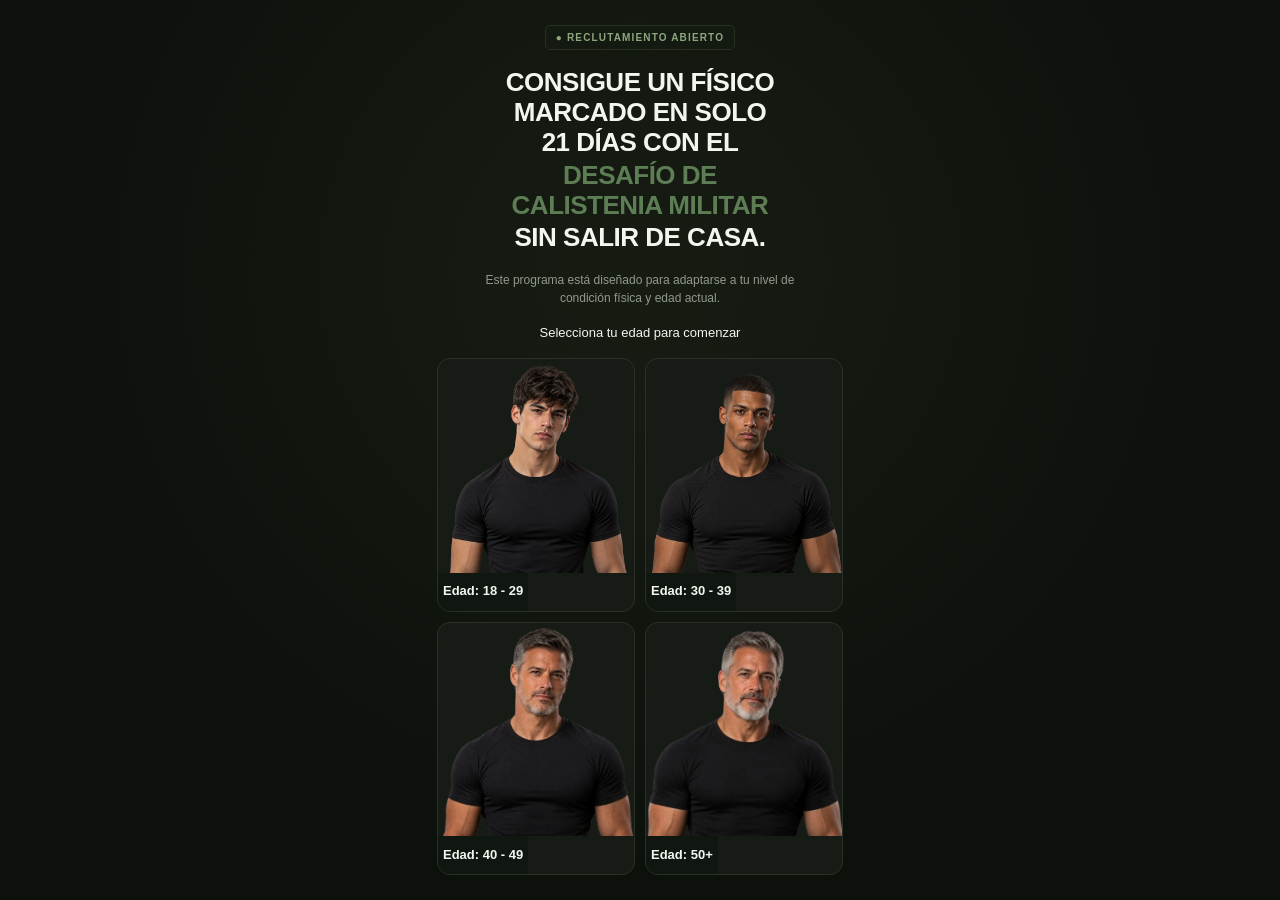
<file: index.html>
<!doctype html>
<html lang="es">
<head>
  <meta charset="utf-8">
  <meta name="viewport" content="width=device-width,initial-scale=1,viewport-fit=cover">
  <meta name="theme-color" content="#0d110c">
  <title>Desafío de Calistenia Militar</title>
  <link rel="icon" href="data:image/svg+xml,%3Csvg xmlns='http://www.w3.org/2000/svg' viewBox='0 0 32 32'%3E%3Crect width='32' height='32' rx='7' fill='%230d110c'/%3E%3Cpath d='m16 5 3 8 9 1-7 6 2 8-7-5-7 5 2-8-7-6 9-1z' fill='%235c8054'/%3E%3C/svg%3E">
  <link rel="stylesheet" href="styles.css">
  <script src="config.js" defer></script>
  <script src="quiz.js" defer></script>
<!-- Meta Pixel Code -->
<script>
!function(f,b,e,v,n,t,s)
{if(f.fbq)return;n=f.fbq=function(){n.callMethod?
n.callMethod.apply(n,arguments):n.queue.push(arguments)};
if(!f._fbq)f._fbq=n;n.push=n;n.loaded=!0;n.version='2.0';
n.queue=[];t=b.createElement(e);t.async=!0;
t.src=v;s=b.getElementsByTagName(e)[0];
s.parentNode.insertBefore(t,s)}(window, document,'script',
'https://connect.facebook.net/en_US/fbevents.js');
fbq('init', '1413900414178572');
fbq('track', 'PageView');
</script>
<!-- End Meta Pixel Code -->
<!-- Utmify Pixel Code -->
<script>
(function () {
  window.pixelId = "6aab544e8bc62aaa506240cc";
  var script = document.createElement("script");
  script.src = "https://cdn.utmify.com.br/scripts/pixel/pixel.js";
  script.async = true;
  script.defer = true;
  (document.head || document.documentElement).appendChild(script);
})();
</script>
<!-- End Utmify Pixel Code -->
</head>
<body>
<!-- Meta Pixel fallback -->
<noscript><img height="1" width="1" style="display:none" alt=""
src="https://www.facebook.com/tr?id=1413900414178572&amp;ev=PageView&amp;noscript=1"
/></noscript>
<!-- End Meta Pixel fallback -->
  <main id="quiz" aria-label="Cuestionario de calistenia"></main>
  <noscript>Activa JavaScript para responder al cuestionario.</noscript>
</body>
</html>
</file>
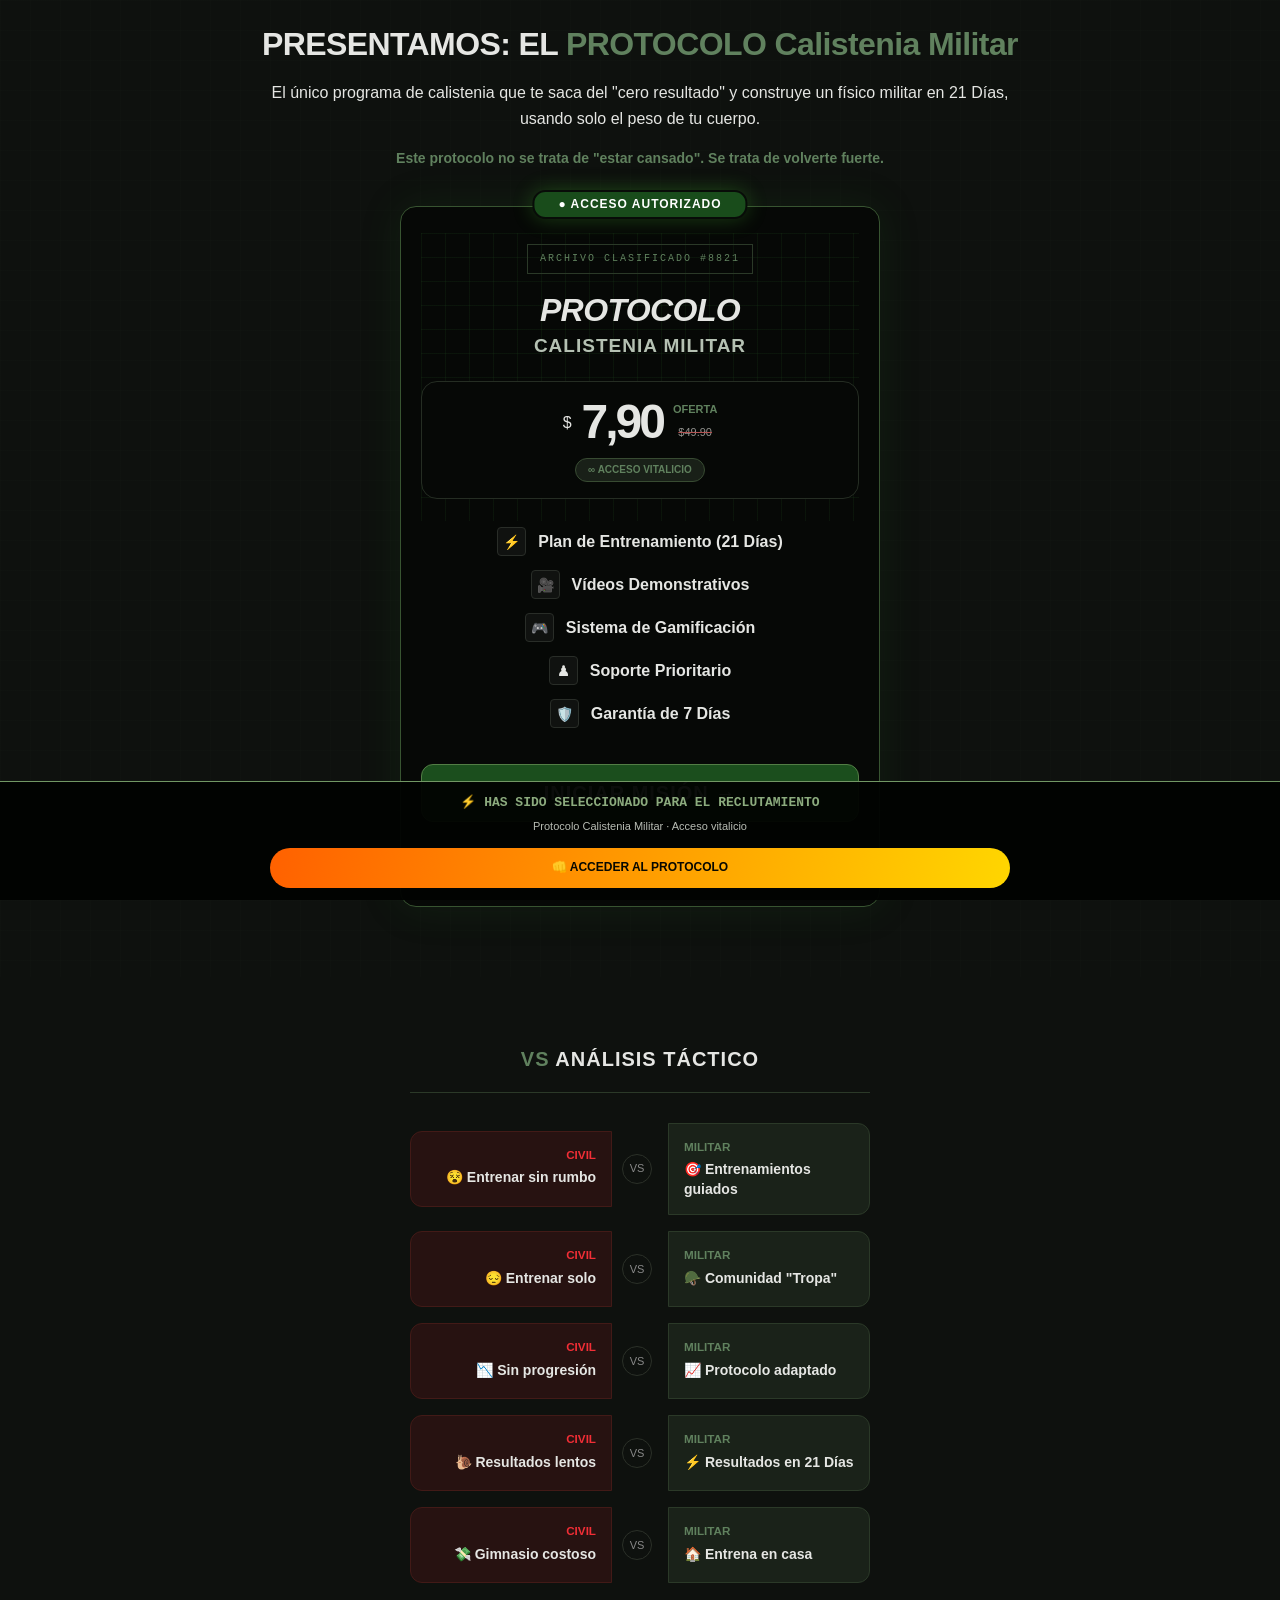
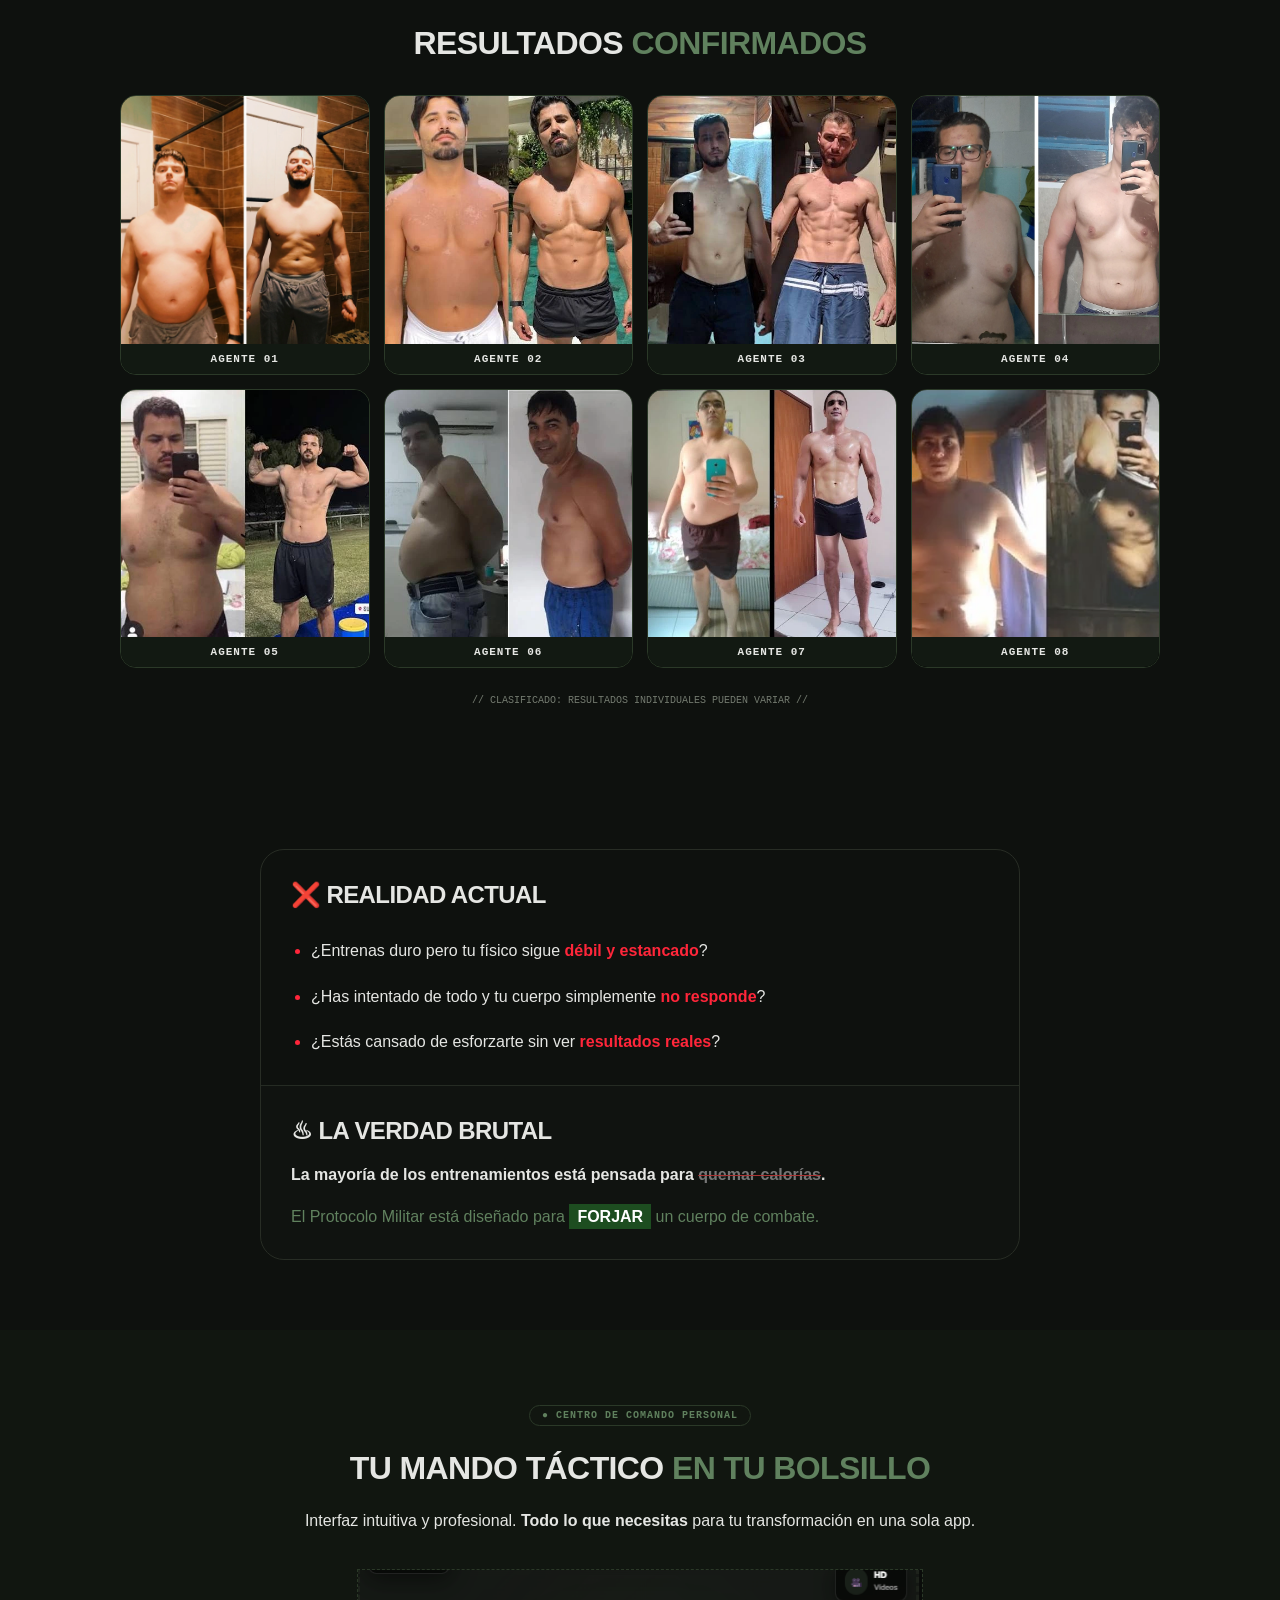
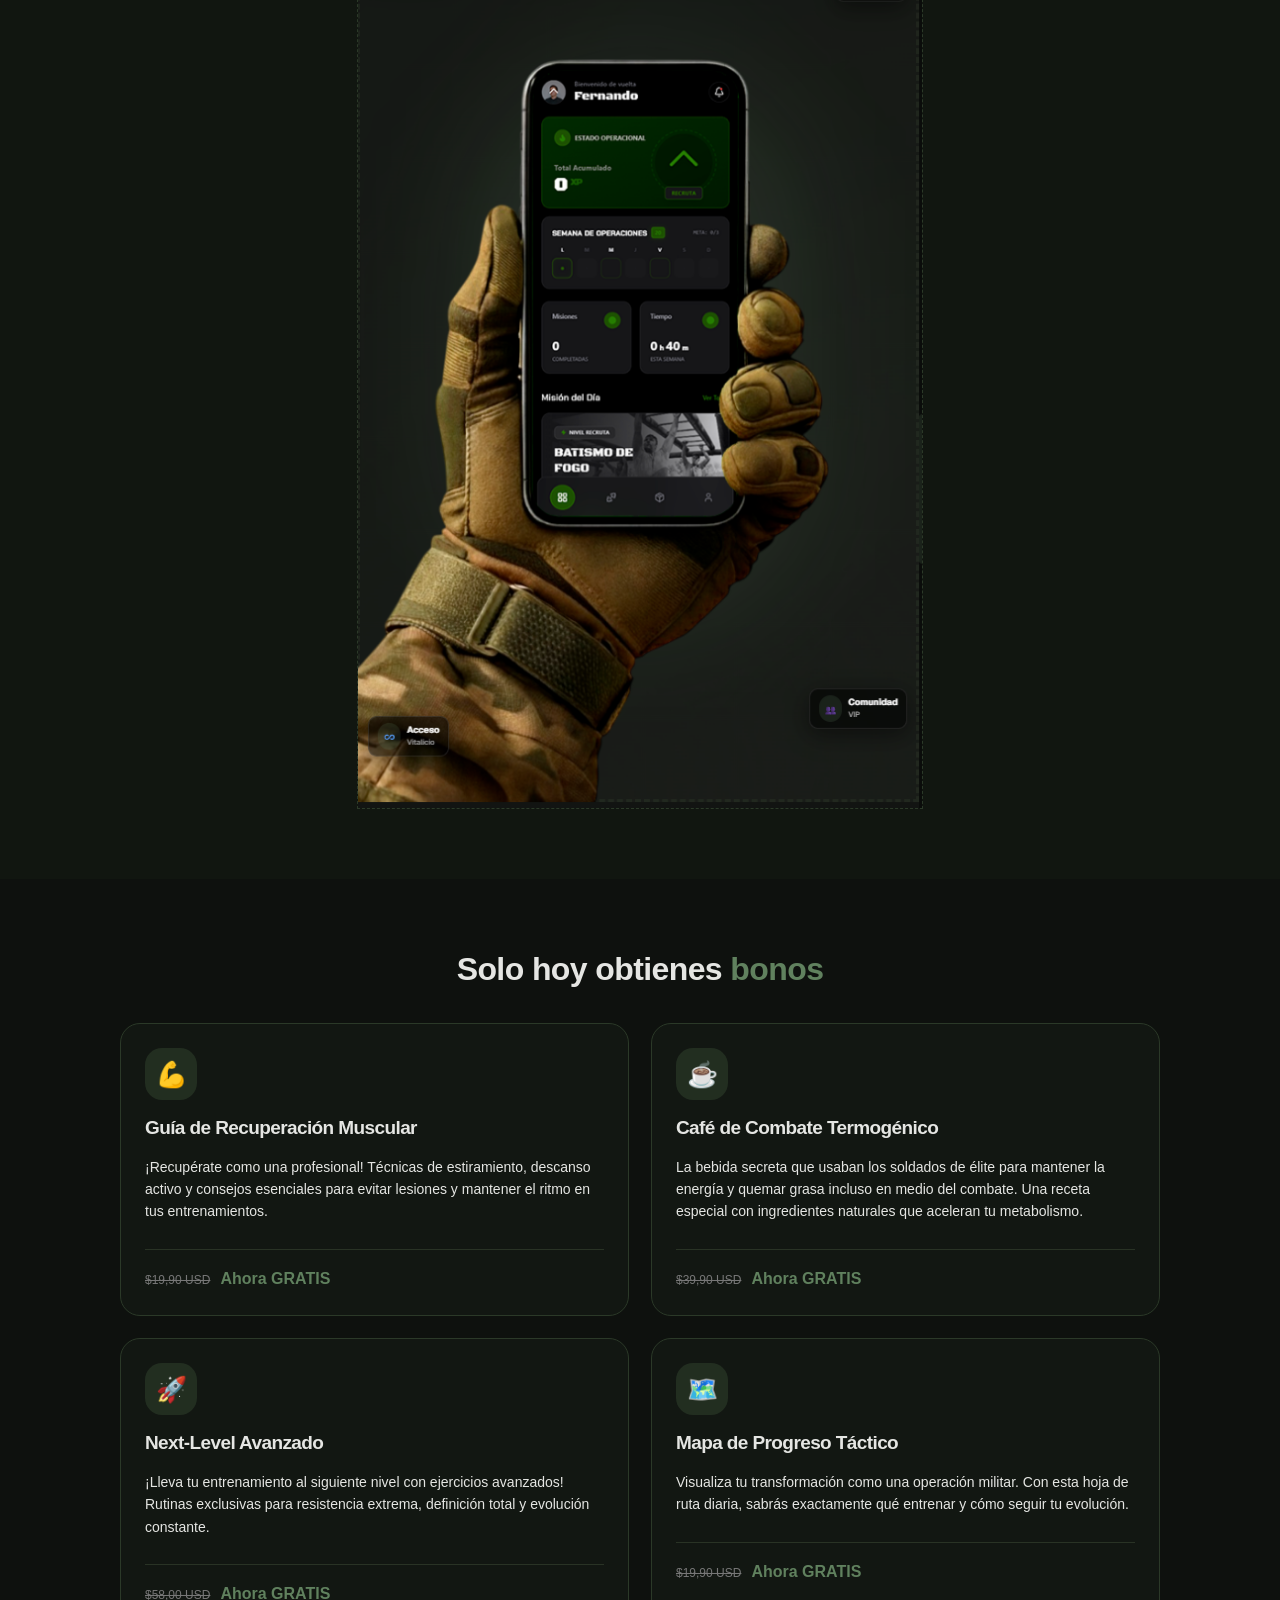
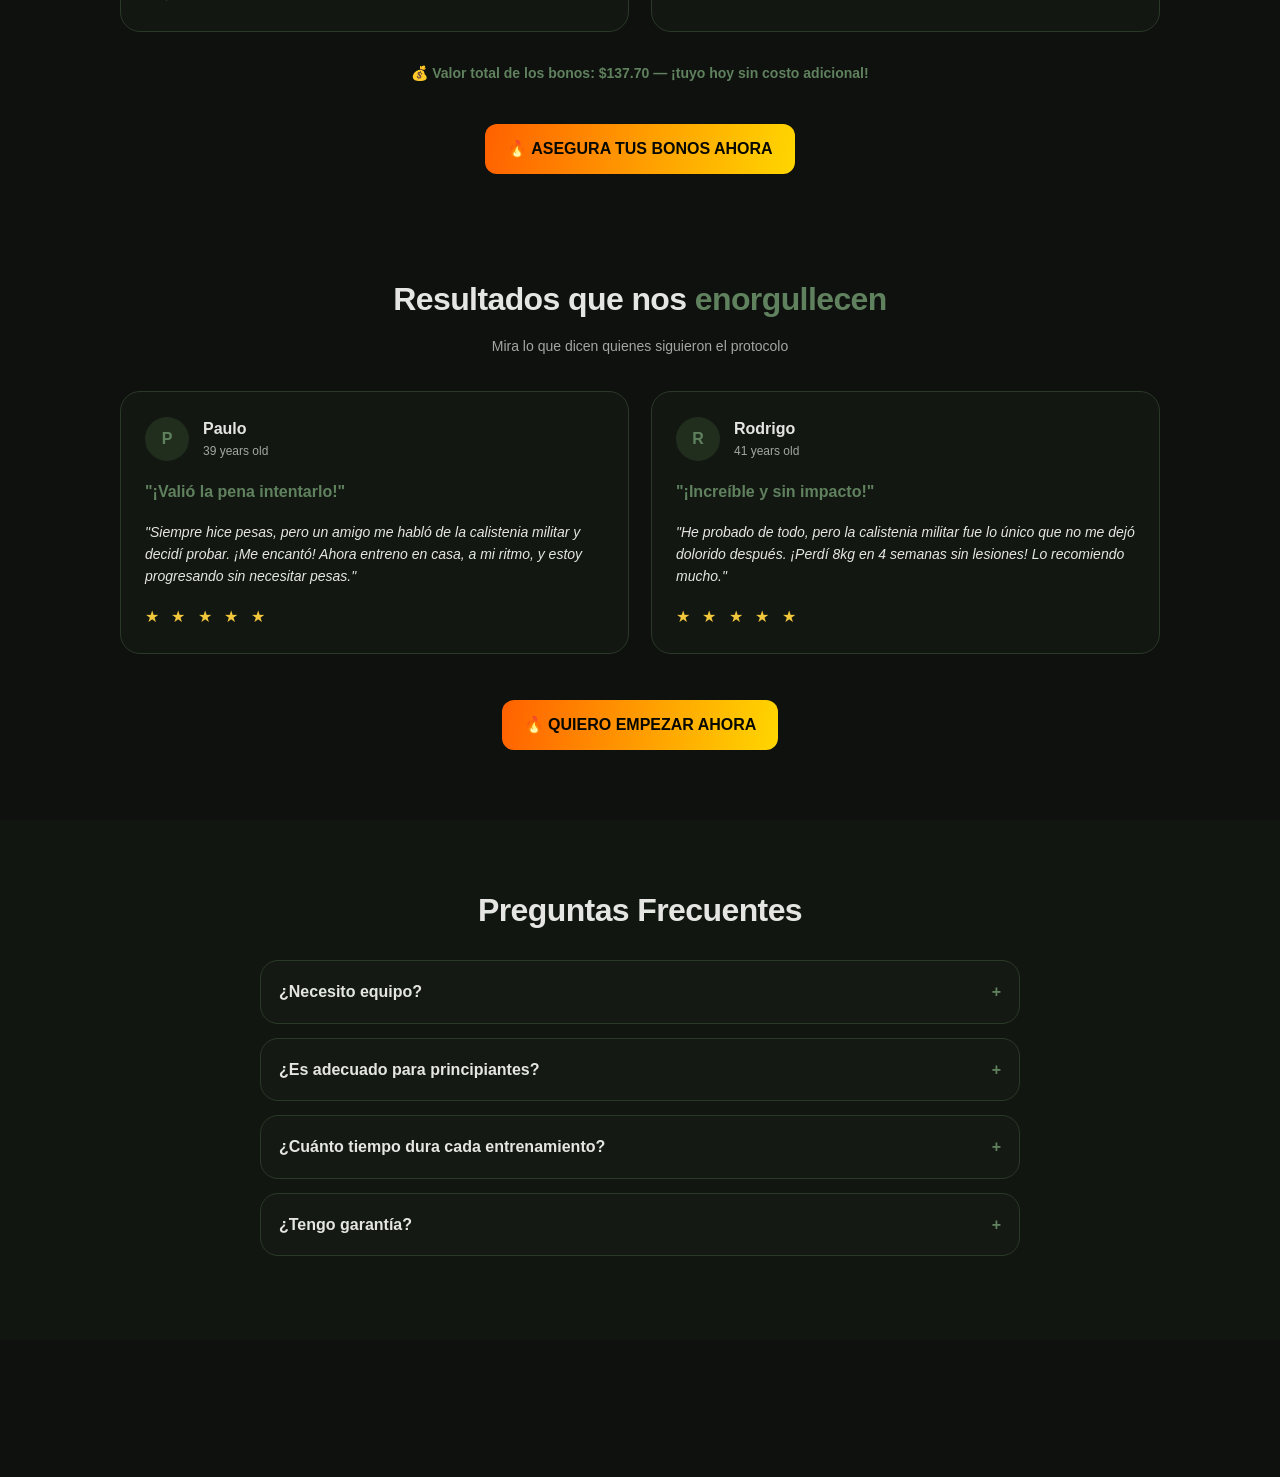
<file: vendas/index.html>
<!DOCTYPE html>
<html lang="es">
<head>
<meta charset="UTF-8">
<meta name="viewport" content="width=device-width,initial-scale=1">
<title>Protocolo Calistenia Militar</title>
<style>
:root{--bg:#0e110e;--surface:#121712;--green:#60815e;--line:#2b3928;--text:#e5e6e3;--muted:#a4a6a1}
*{box-sizing:border-box}html{scroll-behavior:smooth;scroll-padding-top:24px}body{margin:0;background:var(--bg);color:var(--text);font:16px/1.6 Arial,Helvetica,sans-serif;padding-bottom:135px}h1,h2,h3,p{margin:0}h1,h2,h3{line-height:1.25;letter-spacing:-.6px}h1,h2{font-size:clamp(22px,4.4vw,32px);font-weight:900}h3{font-size:19px}p{margin-top:16px}em{color:var(--green);font-style:normal}a{color:inherit;text-decoration:none}button,a,summary{-webkit-tap-highlight-color:transparent}a:focus-visible,summary:focus-visible{outline:3px solid #b1c696;outline-offset:5px}.wrap{width:min(100% - 32px,1040px);margin:auto}.section{padding:70px 0}.center{text-align:center}.mono{font-family:Consolas,"Courier New",monospace}.hero{padding-top:24px;background-image:linear-gradient(#60815e04 1px,transparent 1px),linear-gradient(90deg,#60815e04 1px,transparent 1px);background-size:30px 30px}.intro{max-width:760px;margin:auto}.intro>p{font-size:16px}.intro .note{color:var(--green);font-size:14px;font-weight:bold}.offer{max-width:480px;margin:36px auto 0;padding:26px 20px 16px;position:relative;border:1px solid #385431;border-radius:16px;background:#060806;box-shadow:0 0 42px #246d2126}.authorized{position:absolute;top:-17px;left:50%;transform:translateX(-50%);white-space:nowrap;background:#194c1b;border:2px solid #080c08;border-radius:13px;padding:3px 24px;color:white;font-size:12px;font-weight:900;letter-spacing:1px;box-shadow:0 0 20px #3fa62a55}.dossier{padding:10px 0 22px;background-image:linear-gradient(#265c2426 1px,transparent 1px),linear-gradient(90deg,#265c2426 1px,transparent 1px);background-size:24px 24px}.classified{display:inline-block;border:1px solid var(--line);padding:6px 12px;font-size:10px;letter-spacing:2px;color:var(--green)}.dossier h2{margin:16px 0 4px;font-style:italic}.dossier h3{letter-spacing:1px;color:#b5c1b3}.pricebox{margin-top:24px;padding:16px;background:#060806;border:1px solid #252d23;border-radius:16px}.price{display:flex;justify-content:center;align-items:center;gap:10px}.price strong{font-size:48px;line-height:1;font-weight:900;letter-spacing:-3px}.price small{color:var(--green);display:block;font-size:11px;font-weight:bold;text-align:left}.price del{font-size:11px;color:#93938f;text-decoration-color:#b45252}.lifetime{display:inline-block;border:1px solid #384b32;border-radius:20px;background:#192018;padding:3px 12px;margin-top:12px;color:var(--green);font-size:10px;font-weight:bold}.features{list-style:none;padding:0;margin:6px 0 36px;display:grid;gap:14px}.features li{display:flex;justify-content:center;align-items:center;gap:12px;font-weight:bold}.features span{display:grid;place-items:center;width:29px;height:29px;border:1px solid #292d28;border-radius:4px;background:#101210;font-size:14px}.button{display:inline-flex;align-items:center;justify-content:center;min-height:48px;padding:12px 22px;border-radius:12px;background:linear-gradient(100deg,#ff6100,#ffd600);color:#070800;font-weight:800;text-align:center;transition:filter .2s,transform .2s}.button:hover{filter:brightness(1.1);transform:translateY(-2px)}.mission{display:flex;background:#1b4e1d;border:1px solid #527d45;color:white;letter-spacing:1px;font-size:20px}.security{display:flex;justify-content:space-between;border-top:1px solid #181c16;margin-top:38px;padding-top:14px;color:#71776c;font-size:9px}.comparison{max-width:460px;margin:0 auto}.comparison h2{font-size:20px;letter-spacing:1px;padding-bottom:20px;border-bottom:1px solid var(--line);margin-bottom:30px}.versus{display:grid;grid-template-columns:1fr 36px 1fr;align-items:center;gap:10px;margin-bottom:16px;font-size:14px;line-height:1.4}.versus>div{padding:15px;min-height:76px;border:1px solid var(--line);background:#1a2219;border-radius:0 12px 12px 0;font-weight:bold}.versus .civil{background:#271211;border-color:#421a17;text-align:right;border-radius:12px 0 0 12px}.versus small{display:block;color:var(--green);font-weight:800;margin-bottom:5px}.civil small{color:#f22e36}.vs{border:1px solid #2b3028;border-radius:50%;width:30px;height:30px;display:grid;place-items:center;font-size:11px;color:#888}.gallery{display:grid;grid-template-columns:repeat(4,minmax(0,1fr));gap:14px;margin-top:32px}.result{position:relative;overflow:hidden;border:1px solid var(--line);border-radius:16px;margin:0;background:#050605}.result img{display:block;width:100%;height:auto;aspect-ratio:1 / 1;object-fit:cover}.result figcaption{padding:9px;text-align:center;background:#121912;font:700 11px Consolas,monospace;letter-spacing:1px}.disclaimer{font:10px/1.6 Consolas,monospace;color:#747b70;text-align:center;margin-top:25px}.truth{max-width:760px;border:1px solid #282d25;border-radius:24px;overflow:hidden;margin:0 auto}.truth>div{padding:30px}.truth>div+div{border-top:1px solid #252b23;background:#ffffff02}.truth h2{font-size:24px}.truth ul{padding-left:20px;display:grid;gap:20px;margin:28px 0 0}.truth li::marker,.red{color:#ff263a}.truth del{color:#777;text-decoration-color:#a33}.truth mark{background:#1d4d20;color:white;padding:4px 8px;font-weight:900}.app{background:#111610}.tag{display:inline-block;border:1px solid var(--line);border-radius:30px;padding:4px 12px;color:var(--green);font:700 10px Consolas,monospace;letter-spacing:1px}.app h2{margin-top:22px}.app p{max-width:680px;margin:20px auto 35px}.app-image{max-width:566px;aspect-ratio:566/840;overflow:hidden;margin:auto;border:1px dashed var(--line)}.app-image img{display:block;width:100%;height:auto}.cards{display:grid;grid-template-columns:repeat(2,minmax(0,1fr));gap:22px;margin-top:34px}.card{padding:24px;border:1px solid var(--line);border-radius:20px;background:var(--surface)}.card p{font-size:14px}.emoji{display:grid;place-items:center;width:52px;height:52px;border-radius:17px;background:#222e20;font-size:25px;margin-bottom:16px}.free{margin-top:26px;padding-top:16px;border-top:1px solid #293325;color:var(--green);font-weight:bold}.free del{font-size:12px;color:#777;font-weight:normal;margin-right:10px}.bonus-total{font-size:14px;color:var(--green);font-weight:bold;margin:30px 0 40px}.testimonials{padding-top:35px}.testimonials .sub{color:var(--muted);font-size:14px}.person{display:flex;align-items:center;gap:14px;margin-bottom:18px}.avatar{width:44px;height:44px;display:grid;place-items:center;background:#212e1e;color:var(--green);border-radius:50%;font-weight:bold}.person small{display:block;color:var(--muted);font-size:12px}.quote{font-size:14px;font-style:italic}.stars{color:#f2c73c;letter-spacing:4px;margin-top:16px}.cta{margin-top:46px}.faq{background:#111610}.faq .wrap{max-width:760px}.faq h2{margin-bottom:30px}.faq details{border:1px solid var(--line);border-radius:18px;background:#141a13;margin:14px 0;padding:18px}.faq summary{cursor:pointer;font-weight:bold;list-style:none;padding-right:26px;position:relative}.faq summary::-webkit-details-marker{display:none}.faq summary:after{content:'+';position:absolute;right:0;color:var(--green)}.faq details[open] summary:after{content:'−'}.faq details p{font-size:14px;color:#bbc2b6}.sticky{position:fixed;bottom:0;left:0;right:0;z-index:10;padding:12px 12px calc(12px + env(safe-area-inset-bottom));background:#020402f5;border-top:1px solid #719764;text-align:center}.sticky strong{display:block;color:#8cab7e;font:700 13px/1.4 Consolas,monospace}.sticky .button{display:flex;max-width:740px;margin:10px auto 0;min-height:40px;padding:7px;font-size:12px;border-radius:30px}.sticky small{font-size:11px;color:#b7bcb3}
@media(max-width:700px){.section{padding:48px 0}.wrap{width:calc(100% - 24px)}.hero{padding-top:18px}.gallery{grid-template-columns:repeat(2,minmax(0,1fr));gap:12px}.cards{grid-template-columns:1fr}.truth>div{padding:24px}.offer{max-width:480px}.app-image{width:100%}.card{padding:22px}.versus{gap:7px;font-size:12px;grid-template-columns:1fr 28px 1fr}.versus>div{padding:12px}.vs{width:26px;height:26px}.sticky strong{font-size:11px}}
@media(prefers-reduced-motion:reduce){html{scroll-behavior:auto}.button{transition:none}}

/* Zoom individual para remover as bordas presentes nas fotos. */
.result:nth-child(1),.result:nth-child(4){--zoom:1.04}
.result:nth-child(7){--zoom:1.05}
.result:nth-child(8){--zoom:1.29}
.result img{transform:scale(var(--zoom,1));transform-origin:center}
.result figcaption{position:relative;z-index:1}

/* Entrada suave durante a rolagem, sem ocultar conteúdo sem JavaScript. */
.scroll-reveal{transition:opacity .65s ease,transform .65s cubic-bezier(.2,.7,.2,1);transition-delay:var(--reveal-delay,0ms)}
.scroll-reveal.is-pending{opacity:0;transform:translateY(24px)}
.scroll-reveal.is-visible{opacity:1;transform:none}
@media(prefers-reduced-motion:reduce){.scroll-reveal,.scroll-reveal.is-pending{opacity:1;transform:none;transition:none}}
</style>
<!-- Meta Pixel Code -->
<script>
!function(f,b,e,v,n,t,s)
{if(f.fbq)return;n=f.fbq=function(){n.callMethod?
n.callMethod.apply(n,arguments):n.queue.push(arguments)};
if(!f._fbq)f._fbq=n;n.push=n;n.loaded=!0;n.version='2.0';
n.queue=[];t=b.createElement(e);t.async=!0;
t.src=v;s=b.getElementsByTagName(e)[0];
s.parentNode.insertBefore(t,s)}(window, document,'script',
'https://connect.facebook.net/en_US/fbevents.js');
fbq('init', '1413900414178572');
fbq('track', 'PageView');
</script>
<!-- End Meta Pixel Code -->
<!-- Utmify Pixel Code -->
<script>
(function () {
  window.pixelId = "6aab544e8bc62aaa506240cc";
  var script = document.createElement("script");
  script.src = "https://cdn.utmify.com.br/scripts/pixel/pixel.js";
  script.async = true;
  script.defer = true;
  (document.head || document.documentElement).appendChild(script);
})();
</script>
<!-- End Utmify Pixel Code -->
</head>
<body>
<!-- Meta Pixel fallback -->
<noscript><img height="1" width="1" style="display:none" alt=""
src="https://www.facebook.com/tr?id=1413900414178572&amp;ev=PageView&amp;noscript=1"
/></noscript>
<!-- End Meta Pixel fallback -->
<header class="hero section center"><div class="wrap">
<div class="intro"><h1>PRESENTAMOS: EL <em>PROTOCOLO Calistenia Militar</em></h1><p>El único programa de calistenia que te saca del "cero resultado" y construye un físico militar en 21 Días, usando solo el peso de tu cuerpo.</p><p class="note">Este protocolo no se trata de "estar cansado". Se trata de volverte fuerte.</p></div>
<article class="offer" id="oferta"><span class="authorized">● ACCESO AUTORIZADO</span><div class="dossier"><span class="classified mono">ARCHIVO CLASIFICADO #8821</span><h2>PROTOCOLO</h2><h3>CALISTENIA MILITAR</h3><div class="pricebox"><div class="price"><span>$</span><strong>7,90</strong><div><small>OFERTA</small><del>$49.90</del></div></div><span class="lifetime">∞ ACCESO VITALICIO</span></div></div><ul class="features"><li><span>⚡</span>Plan de Entrenamiento (21 Días)</li><li><span>🎥</span>Vídeos Demonstrativos</li><li><span>🎮</span>Sistema de Gamificación</li><li><span>♟</span>Soporte Prioritario</li><li><span>🛡️</span>Garantía de 7 Días</li></ul><a class="button mission buy" href="#oferta">INICIAR MISIÓN →</a><div class="security mono"><span>🟢 SSL SECURE</span><span>ID: 99-21-X</span></div></article>
</div></header>
<main>
<section class="section"><div class="wrap"><div class="comparison"><h2 class="center"><em>VS</em> ANÁLISIS TÁCTICO</h2><div id="comparison"></div></div><h2 class="center" style="margin-top:40px">RESULTADOS <em>CONFIRMADOS</em></h2><div class="gallery" id="gallery"></div><p class="disclaimer">// CLASIFICADO: RESULTADOS INDIVIDUALES PUEDEN VARIAR //</p></div></section>
<section class="section"><div class="wrap"><div class="truth"><div><h2>❌ REALIDAD ACTUAL</h2><ul><li>¿Entrenas duro pero tu físico sigue <b class="red">débil y estancado</b>?</li><li>¿Has intentado de todo y tu cuerpo simplemente <b class="red">no responde</b>?</li><li>¿Estás cansado de esforzarte sin ver <b class="red">resultados reales</b>?</li></ul></div><div><h2>♨ LA VERDAD BRUTAL</h2><p><b>La mayoría de los entrenamientos está pensada para <del>quemar calorías</del>.</b></p><p><em>El Protocolo Militar está diseñado para <mark>FORJAR</mark> un cuerpo de combate.</em></p></div></div></div></section>
<section class="section app center"><div class="wrap"><span class="tag">● CENTRO DE COMANDO PERSONAL</span><h2>TU MANDO TÁCTICO <em>EN TU BOLSILLO</em></h2><p>Interfaz intuitiva y profesional. <b>Todo lo que necesitas</b> para tu transformación en una sola app.</p><div class="app-image"><img src="app.png" alt="Aplicación del protocolo en un teléfono sostenido por una mano con guante militar" loading="lazy"></div></div></section>
<section class="section"><div class="wrap"><h2 class="center">Solo hoy obtienes <em>bonos</em></h2><div class="cards" id="bonuses"></div><p class="center bonus-total">💰 Valor total de los bonos: $137.70 — ¡tuyo hoy sin costo adicional!</p><div class="center"><a class="button buy" href="#oferta">🔥 ASEGURA TUS BONOS AHORA</a></div></div></section>
<section class="section testimonials"><div class="wrap"><h2 class="center">Resultados que nos <em>enorgullecen</em></h2><p class="center sub">Mira lo que dicen quienes siguieron el protocolo</p><div class="cards"><article class="card"><div class="person"><span class="avatar">P</span><div><b>Paulo</b><small>39 years old</small></div></div><b><em>"¡Valió la pena intentarlo!"</em></b><p class="quote">"Siempre hice pesas, pero un amigo me habló de la calistenia militar y decidí probar. ¡Me encantó! Ahora entreno en casa, a mi ritmo, y estoy progresando sin necesitar pesas."</p><div class="stars" aria-label="5 estrellas">★ ★ ★ ★ ★</div></article><article class="card"><div class="person"><span class="avatar">R</span><div><b>Rodrigo</b><small>41 years old</small></div></div><b><em>"¡Increíble y sin impacto!"</em></b><p class="quote">"He probado de todo, pero la calistenia militar fue lo único que no me dejó dolorido después. ¡Perdí 8kg en 4 semanas sin lesiones! Lo recomiendo mucho."</p><div class="stars" aria-label="5 estrellas">★ ★ ★ ★ ★</div></article></div><div class="center cta"><a class="button buy" href="#oferta">🔥 QUIERO EMPEZAR AHORA</a></div></div></section>
<section class="section faq"><div class="wrap"><h2 class="center">Preguntas Frecuentes</h2><details><summary>¿Necesito equipo?</summary><p>No. El protocolo utiliza el peso de tu propio cuerpo. Puedes hacerlo en casa, en el parque o donde quieras.</p></details><details><summary>¿Es adecuado para principiantes?</summary><p>Sí. El programa está diseñado con progresiones. Empezarás desde tu nivel actual y avanzarás a medida que ganes fuerza.</p></details><details><summary>¿Cuánto tiempo dura cada entrenamiento?</summary><p>Los entrenamientos son intensos y eficientes, duran entre 20 y 40 minutos.</p></details><details><summary>¿Tengo garantía?</summary><p>Garantía de 7 Días.</p></details></div></section>
</main>
<aside class="sticky"><strong>⚡ HAS SIDO SELECCIONADO PARA EL RECLUTAMIENTO</strong><small>Protocolo Calistenia Militar · Acceso vitalicio</small><a class="button buy" href="#oferta">👊 ACCEDER AL PROTOCOLO</a></aside>
<script>
// Insira aqui seu link de pagamento. Vazio: os botões levam à oferta.
const CHECKOUT_URL = "";
if(CHECKOUT_URL)document.querySelectorAll('.buy').forEach(a=>a.href=CHECKOUT_URL);
const comparisons=[['😵 Entrenar sin rumbo','🎯 Entrenamientos guiados'],['😔 Entrenar solo','🪖 Comunidad "Tropa"'],['📉 Sin progresión','📈 Protocolo adaptado'],['🐌 Resultados lentos','⚡ Resultados en 21 Días'],['💸 Gimnasio costoso','🏠 Entrena en casa']];
document.querySelector('#comparison').innerHTML=comparisons.map(([a,b])=>`<div class="versus"><div class="civil"><small>CIVIL</small>${a}</div><span class="vs">VS</span><div><small>MILITAR</small>${b}</div></div>`).join('');
document.querySelector('#gallery').innerHTML=Array.from({length:8},(_,i)=>{const n=String(i+1).padStart(2,'0');return `<figure class="result"><img src="../assets/resultados/${n}.webp" alt="Antes y después ${n}" width="600" height="600" loading="lazy"><figcaption>AGENTE ${n}</figcaption></figure>`}).join('');
const bonuses=[['💪','Guía de Recuperación Muscular','¡Recupérate como una profesional! Técnicas de estiramiento, descanso activo y consejos esenciales para evitar lesiones y mantener el ritmo en tus entrenamientos.','19,90'],['☕','Café de Combate Termogénico','La bebida secreta que usaban los soldados de élite para mantener la energía y quemar grasa incluso en medio del combate. Una receta especial con ingredientes naturales que aceleran tu metabolismo.','39,90'],['🚀','Next-Level Avanzado','¡Lleva tu entrenamiento al siguiente nivel con ejercicios avanzados! Rutinas exclusivas para resistencia extrema, definición total y evolución constante.','58,00'],['🗺️','Mapa de Progreso Táctico','Visualiza tu transformación como una operación militar. Con esta hoja de ruta diaria, sabrás exactamente qué entrenar y cómo seguir tu evolución.','19,90']];
document.querySelector('#bonuses').innerHTML=bonuses.map(([icon,title,text,price])=>`<article class="card"><span class="emoji">${icon}</span><h3>${title}</h3><p>${text}</p><div class="free"><del>$${price} USD</del>Ahora GRATIS</div></article>`).join('');
document.querySelectorAll('details').forEach(item=>item.addEventListener('toggle',()=>{if(item.open)document.querySelectorAll('details').forEach(other=>{if(other!==item)other.open=false})}));

// Revela uma vez por elemento. Rolagem e botões permanecem nativos.
(() => {
 const motion=matchMedia('(prefers-reduced-motion: reduce)');
 if(motion.matches || !('IntersectionObserver' in window)) return;
 const items=[...document.querySelectorAll('.offer,.comparison h2,.versus,main .section>.wrap>h2,.result,.truth,.app .tag,.app p,.app-image,.card,.bonus-total,.cta,.faq details')];
 const show=el=>{el.classList.remove('is-pending');el.classList.add('is-visible')};
 const observer=new IntersectionObserver(entries=>entries.forEach(entry=>{
   if(entry.isIntersecting){show(entry.target);observer.unobserve(entry.target)}
 }),{threshold:.08,rootMargin:'0px 0px -24px 0px'});
 items.forEach((el,i)=>{
   const r=el.getBoundingClientRect();
   if(r.top<innerHeight && r.bottom>0)return;
   el.style.setProperty('--reveal-delay',`${i%3*60}ms`);
   el.classList.add('scroll-reveal','is-pending');observer.observe(el);
 });
 document.addEventListener('focusin',event=>{
   const el=event.target.closest('.scroll-reveal');if(el){show(el);observer.unobserve(el)}
 });
 motion.addEventListener('change',()=>{if(motion.matches){items.forEach(show);observer.disconnect()}});
 window.addEventListener('beforeprint',()=>{items.forEach(show);observer.disconnect()});
})();
</script>
</body></html>
</file>
<file: styles.css>
:root{color-scheme:dark;--bg:#0d110c;--panel:#141812;--green:#5d7d54;--bright:#468e3f;--text:#f4f5f0;--muted:#92998c;--line:#263021;--gap:clamp(10px,2.2svh,20px)}
*{box-sizing:border-box}html,body{margin:0;min-height:100%;background:var(--bg)}body{font-family:Arial,Helvetica,sans-serif;color:var(--text);background:radial-gradient(ellipse at 50% 30%,#171c13 0%,#0d110c 65%);-webkit-font-smoothing:antialiased}button,a,[role=slider]{-webkit-tap-highlight-color:transparent}button{font:inherit;color:inherit;cursor:pointer}button:disabled{cursor:default}a{color:inherit;text-decoration:none}button:focus-visible,a:focus-visible,[role=slider]:focus-visible{outline:2px solid #a1c185;outline-offset:4px}h1,h2,h3,p{margin:0}h1,h2,h3{font-weight:900;line-height:1.14;letter-spacing:-.5px}em{font-style:normal;color:var(--green)}.screen{width:min(100%,450px);margin:auto;height:100svh;max-height:940px;min-height:480px;padding:max(15px,env(safe-area-inset-top)) max(16px,env(safe-area-inset-right)) max(14px,env(safe-area-inset-bottom)) max(16px,env(safe-area-inset-left));display:flex;flex-direction:column;gap:var(--gap)}.enter{animation:enter .36s ease-out both}.leaving{animation:leave .18s ease-in both;pointer-events:none}.tag{display:inline-block;align-self:center;border:1px solid #26301f;border-radius:5px;padding:5px 10px;background:#1b211740;color:#79916b;font:700 9px/1.3 'Courier New',monospace;letter-spacing:1.4px}.screen-title{text-align:center;font-size:clamp(22px,6vw,29px);text-wrap:balance}.subtitle{color:var(--muted);font-size:13px;text-align:center;line-height:1.5}.question-head{flex-shrink:0}.eyebrow{font:9px/1.4 'Courier New',monospace;letter-spacing:2px;color:#728465}.question-line{display:flex;justify-content:space-between;align-items:center;margin-top:4px}.question-line b{font-size:19px;font-weight:900;font-style:italic;letter-spacing:-.8px}.percent{padding:4px 6px;background:#192114;border-radius:3px;color:#79986a;font:11px 'Courier New',monospace}.progress{height:5px;background:#1d241b;border-radius:10px;margin-top:12px;overflow:hidden}.progress i{display:block;height:100%;width:var(--progress);background:#65835b;border-radius:inherit;transition:width .6s cubic-bezier(.2,.7,.2,1)}.title-block{margin:4px 0;flex-shrink:0}.title-block p{margin-top:10px}.choices{display:grid;grid-template-columns:repeat(2,minmax(0,1fr));grid-template-rows:repeat(2,minmax(0,1fr));gap:12px;flex:1;min-height:0}.choice{position:relative;overflow:hidden;border:1px solid #2a3027;border-radius:13px;padding:0;background:#171b16;display:flex;flex-direction:column;min-height:0;min-width:0;transition:border-color .18s,box-shadow .18s,transform .18s}.choice img{width:100%;height:0;min-height:0;flex:1;object-fit:cover;display:block}.choice .label{flex-shrink:0;display:grid;place-items:center;min-height:38px;padding:8px 5px;background:#101710ed;font-size:13px;font-weight:700;line-height:1.3;text-align:center}.choice.selected{border-color:#769b65;box-shadow:0 0 0 2px #5d7d5430,0 0 20px #54814422}.choice:active{transform:scale(.975)}.choice.selected:after{content:'✓';position:absolute;right:8px;top:8px;width:22px;height:22px;display:grid;place-items:center;border-radius:50%;background:#6e9460;color:#0b150a;font-size:14px;font-weight:900}.icon-choices .choice{background:#041719}.icon-choices img{object-fit:contain;background:#041719}.icon-choices .label{background:#061817}.controls{display:flex;flex-direction:column;gap:10px;flex-shrink:0}.primary{display:flex;align-items:center;justify-content:center;gap:12px;width:100%;min-height:49px;padding:13px 12px;border:1px solid #5b9d50;border-radius:12px;background:var(--bright);color:#fff;font-weight:900;letter-spacing:3px;font-size:16px;box-shadow:0 0 28px #489c3226;transition:opacity .2s,filter .2s,transform .2s}.primary:hover{filter:brightness(1.12)}.primary:active{transform:scale(.985)}.primary:disabled{background:#191c18;color:#565a52;border-color:#252922;box-shadow:none;opacity:.7}.back{align-self:flex-start;border:0;background:transparent;color:#7f8877;font:11px/1.3 'Courier New',monospace;letter-spacing:1.2px;min-height:34px;padding:7px 4px}.back span{display:inline-grid;place-items:center;border:1px solid #2c3328;border-radius:50%;width:26px;height:26px;margin-right:8px}.age{gap:clamp(10px,2svh,18px)}.age h1{font-size:clamp(20px,5.4vw,26px);line-height:1.15;text-align:center;text-wrap:balance}.age h1 em{display:block;margin:3px 0}.age .subtitle{font-size:12px;max-width:350px;margin:0 auto}.age .prompt{font-size:13px;text-align:center}.age .choices{gap:10px}.age .choice img{object-position:center 22%}.age .choice .label{font-size:13px}.results{gap:clamp(10px,2svh,18px)}.results .screen-title{font-size:23px}.results .subtitle{max-width:340px;align-self:center}.carousel{flex:1;min-height:0;border:1px solid #252e20;border-radius:16px;background:#11150f;overflow:hidden;touch-action:pan-y;position:relative}.slides{display:flex;width:100%;height:100%;transition:transform .55s cubic-bezier(.22,.75,.25,1)}.slide{flex:0 0 100%;min-width:0;display:flex;flex-direction:column;gap:12px;align-items:center;padding:14px;text-align:center}.comparison-photos{display:grid;grid-template-columns:1fr 1fr;gap:10px;width:100%;flex:1;min-height:80px;max-height:320px}.photo{position:relative;overflow:hidden;border-radius:15px;background:#171c14;min-height:0}.photo img{display:block;width:100%;height:100%;object-fit:cover;object-position:center 35%}.photo .day{position:absolute;left:8px;top:8px;background:#171c16dc;padding:5px 7px;font-size:9px;border-radius:3px}.photo.after .day{left:auto;right:8px;background:#648454cc;color:#0a1406}.photo .caption{position:absolute;bottom:0;left:0;right:0;padding:9px;background:#151b14b8;font-size:10px}.photo.after .caption{background:#60804cd6;color:#0b1607;font-weight:800}.identity{font-size:11px;background:#1b2017;border-radius:30px;padding:4px 10px}.identity span{color:#78886e}.slide h3{font-size:17px;text-wrap:balance}.slide p{font-size:12px;color:#979f8e;line-height:1.5}.seal{border:1px solid #2b3623;border-radius:30px;padding:7px 5px;font:700 8px/1.4 Arial,sans-serif;color:#79906a;width:100%;margin-top:auto}.carousel-nav{display:flex;align-items:center;justify-content:center;gap:12px;height:22px}.dot{padding:0;width:7px;height:7px;min-width:7px;border:0;border-radius:50%;background:#303e27}.dot.active{background:#7fa768;box-shadow:0 0 8px #7fa76855}.ruler-screen .title-block{margin-top:clamp(10px,4svh,36px)}.measure-content{display:flex;flex-direction:column;justify-content:center;gap:clamp(16px,3svh,30px);flex:1;min-height:0}.measurement{text-align:center;font-size:clamp(64px,15svh,112px);font-weight:900;font-style:italic;line-height:1;letter-spacing:-5px;text-shadow:0 0 30px #92ad6a0c}.unit{font-size:.3em;letter-spacing:-1px;color:var(--green);margin-left:5px}.ruler{position:relative;overflow:hidden;height:clamp(75px,15svh,120px);flex-shrink:0;touch-action:none;cursor:ew-resize;background:linear-gradient(90deg,#070b0600,#0d1407,#070b0600);border-radius:5px;user-select:none}.ticks{position:absolute;left:50%;top:32%;height:45%;display:flex;align-items:center;will-change:transform}.tick{position:absolute;top:28%;height:22%;width:1px;background:#54644566}.tick.major{height:65%;top:5%;background:#aebda184}.tick label{position:absolute;top:calc(100% + 7px);left:0;transform:translateX(-50%);font:10px 'Courier New',monospace;color:#869779}.needle{position:absolute;top:0;bottom:0;left:50%;width:2px;background:linear-gradient(#6c975a,#c3d1b5,#6c975a);box-shadow:0 0 15px #75a95355;pointer-events:none}.needle:before,.needle:after{content:'';position:absolute;left:50%;transform:translateX(-50%);border-left:7px solid transparent;border-right:7px solid transparent}.needle:before{top:0;border-top:7px solid #74995f}.needle:after{bottom:0;border-bottom:7px solid #74995f}.ruler:after{content:'';position:absolute;inset:0;background:linear-gradient(90deg,#080c06 0%,transparent 30%,transparent 70%,#080c06 100%);pointer-events:none}.drag-hint{text-align:center;font:700 10px 'Courier New',monospace;letter-spacing:2px;color:#657358}.processing{justify-content:center}.processing-panel{padding:clamp(22px,4svh,32px) 22px;border:1px solid #25301e;border-radius:18px;background:repeating-linear-gradient(0deg,#00000013 0px,#00000013 1px,transparent 1px,transparent 4px),#050904;display:flex;flex-direction:column;gap:clamp(20px,4svh,34px)}.processing-panel header{text-align:center}.processing-panel h1{font-size:23px;line-height:1.25;margin:16px 0 10px}.processing-panel .subtitle{font-family:'Courier New',monospace;font-size:12px;letter-spacing:.5px}.processing-label{display:flex;justify-content:space-between;font:9px 'Courier New',monospace;color:#77966a;letter-spacing:1px}.processing-panel .progress{margin-top:8px;height:4px}.processing-panel .progress i{background:linear-gradient(90deg,#6c8e57,#edf3e5);transition:width .16s linear;box-shadow:0 0 8px #87ab7144}.processing-steps{list-style:none;padding:0;margin:0;display:grid;gap:10px}.process-step{display:flex;align-items:center;gap:14px;padding:12px 14px;min-height:56px;border:1px solid #1a2215;border-radius:17px;background:#11160e;color:#47523e;transition:color .3s,border-color .3s,background .3s}.process-step strong{font-size:10px;line-height:1.35;display:block}.process-icon{color:#718b60;width:18px;text-align:center}.process-step small{display:none;color:#718361;font:9px/1.4 'Courier New',monospace;margin-top:3px}.process-step.active{color:var(--text);border-color:#6b8857;background:#11190c}.process-step.active small{display:block}.process-step.active:after{content:'';width:6px;height:6px;background:#7a9a62;border-radius:50%;margin-left:auto;animation:pulse 1.1s infinite}.process-step.done{color:var(--text);background:#172011}.secure{text-align:center;color:#657357;font:8px 'Courier New',monospace;letter-spacing:2px;padding-top:18px;border-top:1px solid #1e2818}.approved{align-items:center;justify-content:center;gap:clamp(12px,2.5svh,23px)}.medal{display:grid;place-items:center;width:72px;height:72px;flex-shrink:0;border:1px solid #34412b;border-radius:50%;background:#20291b77;font-size:32px;animation:medal .6s cubic-bezier(.2,.9,.3,1.4) both}.approved h1{text-align:center;font-size:32px;line-height:1.12}.approved h1 em{display:block}.approved>.subtitle{color:#a9b09f;font-size:14px}.approved>.subtitle b{display:block;margin-top:5px;color:#ecf0e4;font-weight:500}.report{width:100%;padding:20px;border:1px solid #303c26;border-radius:20px;background:linear-gradient(130deg,#232e1c,#171e13);display:flex;flex-direction:column;gap:18px;min-height:0}.report-head{display:flex;justify-content:space-between;font:10px 'Courier New',monospace;color:#7b8f68;border-bottom:1px solid #35432b;padding-bottom:15px}.report-item{display:flex;gap:13px;align-items:flex-start}.report-icon{font-size:23px}.report-item h3{font-size:16px;line-height:1.3}.report-item p{font-size:12px;line-height:1.5;color:#9ba88e;margin-top:5px}.approved .primary{letter-spacing:0;font-size:16px;background:#557d48;border-color:#6f9460}.sr-only{position:absolute;width:1px;height:1px;padding:0;margin:-1px;overflow:hidden;clip:rect(0,0,0,0);white-space:nowrap;border:0}
@media(min-width:700px){body{min-height:100svh;display:grid;place-items:center}.screen{height:min(900px,100svh);padding:25px 22px}.choice:hover{border-color:#5d7d54}.age .choices{max-height:540px}.screen-title{font-size:28px}}
@media(max-height:650px){:root{--gap:10px}.screen{padding-top:max(10px,env(safe-area-inset-top));padding-bottom:max(9px,env(safe-area-inset-bottom))}.age h1{font-size:19px}.age .subtitle{font-size:11px;line-height:1.35}.tag{font-size:8px;padding:4px 8px}.screen-title{font-size:22px}.question-line b{font-size:17px}.title-block{margin:0}.title-block p{margin-top:6px;font-size:11px}.choice .label{font-size:12px;min-height:34px;padding:6px 4px}.primary{min-height:45px;padding:11px;font-size:14px}.back{min-height:28px;padding:2px}.ruler-screen .title-block{margin-top:10px}.results .screen-title{font-size:20px}.results .subtitle{font-size:11px;line-height:1.4}.slide{gap:9px;padding:10px}.slide h3{font-size:15px}.slide p{font-size:11px;line-height:1.4}.seal{font-size:7px;padding:6px 4px}.processing-panel{padding:20px 17px;gap:18px}.processing-panel h1{font-size:21px;margin:12px 0 8px}.processing-panel .subtitle{font-size:11px}.process-step{min-height:48px;padding:10px;gap:10px}.process-step strong{font-size:9px}.processing-steps{gap:8px}.secure{padding-top:12px;font-size:7px}.approved{gap:12px}.medal{width:52px;height:52px;font-size:26px}.approved h1{font-size:27px}.approved>.subtitle{font-size:12px}.report{gap:13px;padding:16px}.report-head{padding-bottom:10px;font-size:9px}.report-item h3{font-size:14px}.report-item p{font-size:11px;line-height:1.4}.report-icon{font-size:19px}}
@media(prefers-reduced-motion:reduce){*,*:before,*:after{animation:none!important;transition:none!important}}
@keyframes enter{from{opacity:0;transform:translateY(12px) scale(.99)}to{opacity:1;transform:none}}@keyframes leave{to{opacity:0;transform:translateY(-8px)}}@keyframes pulse{50%{opacity:.3}}@keyframes medal{from{opacity:0;transform:scale(.6)}to{opacity:1;transform:scale(1)}}

h1[tabindex="-1"]:focus{outline:none}

/* Montagens completas: a mesma imagem quadrada usada na página de vendas. */
.montage-slide{display:grid;grid-template-rows:minmax(0,1fr) auto auto;justify-items:center}
.montage-space{width:100%;height:100%;min-height:0;display:grid;place-items:center;container-type:size}
.montage-frame{width:min(100cqw,100cqh);aspect-ratio:1;overflow:hidden;border-radius:14px;background:#080c06}
.montage-frame img{display:block;width:100%;height:100%;object-fit:cover;transform:scale(var(--zoom,1));transform-origin:center}
.montage-slide .seal{margin:0}
.icon-choices img{background:#001008}
.icon-choices .choice,.icon-choices .label{background:#001008}
.choice img{object-fit:contain;object-position:center bottom}
.age .choice img{object-position:center bottom}

/* Metadados mais encorpados, mantendo o verde militar. */
.tag,.eyebrow,.percent,.seal{font-family:Arial,Helvetica,sans-serif;font-weight:800;color:#8da77d}
.tag{font-size:10px;letter-spacing:1.15px}
.eyebrow{font-size:10px;letter-spacing:1.5px}
.percent{font-size:12px;letter-spacing:.4px}
.seal{font-size:9px;letter-spacing:.2px;line-height:1.35}
.montage-slide{grid-template-rows:minmax(0,1fr) auto auto auto;gap:10px}
.result-copy h3{font-size:16px;line-height:1.2}
.result-copy p{margin-top:7px;font-size:12px;line-height:1.4}
.profile-note{display:block;margin-top:6px;font-size:9px;line-height:1.2;color:#91a084}
.identity{font-size:11px;font-weight:700}
/* Brilho e pulsação sem alterar o tamanho ou deslocar o layout. */
.primary.next:not(:disabled){border-color:#83c76a;animation:continue-neon 2.4s ease-in-out infinite}
@keyframes continue-neon{
  0%,100%{box-shadow:0 0 6px #7bdb6344,0 0 18px #52c73822,inset 0 0 5px #c6ff9f10;filter:brightness(1)}
  50%{box-shadow:0 0 12px #8cec7077,0 0 28px #57d03944,inset 0 0 9px #d0ffad22;filter:brightness(1.13)}
}
@media(max-height:650px){
  .tag,.eyebrow{font-size:9px}.percent{font-size:11px}.seal{font-size:8px}
  .montage-slide{gap:7px}.identity{font-size:10px}
  .result-copy h3{font-size:14px}.result-copy p{font-size:11px;line-height:1.35;margin-top:5px}
  .profile-note{font-size:8px;margin-top:4px}
}
@media(prefers-reduced-motion:reduce){.primary.next:not(:disabled){animation:none;filter:none;box-shadow:0 0 12px #73c95c33}}

/* Cartões proporcionais: imagem ocupa toda a área acima da legenda. */
.choices{max-height:calc((min(100vw,450px) - 44px)*1.22 + 12px)}
.choice img,.icon-choices img,.age .choice img{object-fit:cover;object-position:center;height:0;flex:1 1 0%;width:100%}
.age .choice img{object-position:center 25%}
.screen>.controls{margin-top:auto}
</file>
